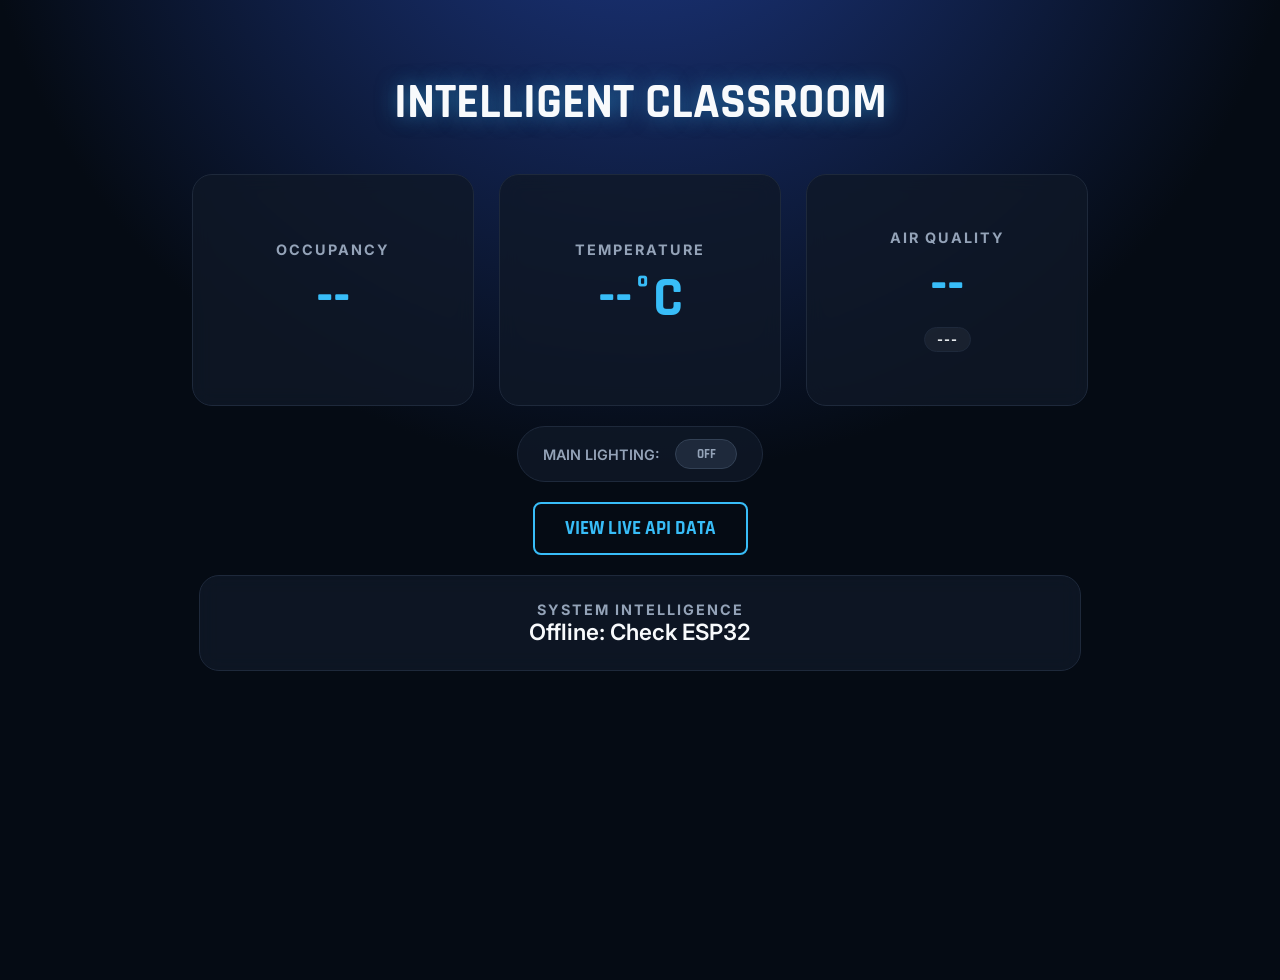
<file: index.html>
<!DOCTYPE html>
<html lang="en">
<head>
    <meta charset="UTF-8">
    <meta name="viewport" content="width=device-width, initial-scale=1.0">
    <title>Classroom Command Center</title>
    <link href="https://fonts.googleapis.com/css2?family=Rajdhani:wght@500;700&family=Inter:wght@400;600&display=swap" rel="stylesheet">
    <link rel="stylesheet" href="style.css">
</head>
<body>

    <h1>Intelligent Classroom</h1>

    <div class="dashboard-grid">
        <div class="card">
            <h2>Occupancy</h2>
            <p id="occ-value" class="data-value loading">--</p>
        </div>

        <div class="card">
            <h2>Temperature</h2>
            <p id="temp-value" class="data-value loading">--°C</p>
        </div>

        <div class="card">
            <h2>Air Quality</h2>
            <p id="aqi-value" class="data-value loading">--</p>
            <div id="aqi-badge" class="badge">---</div>
        </div>
    </div>

    <div class="small-block">
        <span class="light-label">Main Lighting:</span>
        <div id="light-indicator" class="status-lamp small">OFF</div>
    </div>
    <div style="text-align: center; margin-bottom: 20px;">
        <a href="http://172.24.50.190:5000/attendance" target="_blank" class="nav-btn">View Live API Data</a>
    </div>
    <div id="status-card" class="card main-status">
        <h2>System Intelligence</h2>
        <p id="status-message" class="loading">Syncing Nodes...</p>
    </div>

    <script src="script.js"></script>
</body>
</html>
</file>
<file: style.css>
:root {
    --bg-color: #050b14;
    --card-bg: rgba(16, 24, 39, 0.8);
    --border-color: #1e293b;
    --text-main: #f8fafc;
    --text-muted: #94a3b8;
    --neon-blue: #38bdf8;
}

body {
    font-family: 'Inter', sans-serif;
    background-color: var(--bg-color);
    background-image: radial-gradient(circle at 50% -20%, #1e3a8a 0%, var(--bg-color) 50%);
    color: var(--text-main);
    text-align: center;
    margin: 0;
    padding: 40px 20px;
    display: flex;
    flex-direction: column;
    align-items: center;
    min-height: 100vh;
}

h1 {
    font-family: 'Rajdhani', sans-serif;
    font-size: 3rem;
    text-transform: uppercase;
    text-shadow: 0 0 20px rgba(56, 189, 248, 0.5);
    margin-bottom: 40px;
}

.dashboard-grid {
    display: flex;
    gap: 25px;
    flex-wrap: wrap;
    justify-content: center;
    margin-bottom: 20px;
    max-width: 1000px; 
}

/* --- Metric Cards --- */
.card {
    background: var(--card-bg);
    border: 1px solid var(--border-color);
    backdrop-filter: blur(10px);
    border-radius: 20px;
    padding: 20px;
    width: 240px; 
    height: 190px; /* Fixed height for symmetry */
    display: flex;
    flex-direction: column;
    justify-content: center;
    align-items: center;
    transition: all 0.5s cubic-bezier(0.4, 0, 0.2, 1);
}

.card h2 {
    font-size: 0.9rem;
    text-transform: uppercase;
    letter-spacing: 2px;
    color: var(--text-muted);
    margin: 0;
}

.data-value {
    font-family: 'Rajdhani', sans-serif;
    font-size: 3.5rem;
    font-weight: 700;
    margin: 5px 0;
    color: var(--neon-blue);
}

/* --- AQI Badge --- */
.badge {
    font-size: 0.8rem;
    font-weight: 700;
    padding: 4px 12px;
    border-radius: 20px;
    border: 1px solid var(--border-color);
    background: rgba(255, 255, 255, 0.05);
    text-transform: uppercase;
    letter-spacing: 1px;
}

/* --- Light Status Pill --- */
.small-block {
    display: flex;
    align-items: center;
    gap: 15px;
    background: var(--card-bg);
    border: 1px solid var(--border-color);
    padding: 12px 25px;
    border-radius: 50px;
    margin-bottom: 20px;
}

.light-label {
    font-size: 0.9rem;
    font-weight: 600;
    color: var(--text-muted);
    text-transform: uppercase;
}

.status-lamp.small {
    width: 60px;
    height: 28px;
    border-radius: 20px;
    background: #1e293b;
    border: 1px solid #334155;
    display: flex;
    align-items: center;
    justify-content: center;
    font-weight: 800;
    font-size: 0.8rem;
    font-family: 'Rajdhani', sans-serif;
    transition: all 0.4s ease;
    color: var(--text-muted);
}

.status-lamp.small.active {
    background: #22c55e;
    color: #050b14;
    border-color: #4ade80;
    box-shadow: 0 0 15px rgba(34, 197, 94, 0.6);
}

/* --- Main Message Bar --- */
#status-card.main-status {
    width: 100%;
    max-width: 830px;
    height: auto;
    padding: 25px;
}

#status-message {
    font-size: 1.4rem;
    font-weight: 600;
    margin: 0;
}

/* Animations */
.loading { animation: pulse 2s infinite ease-in-out; }
@keyframes pulse { 0% { opacity: 0.3; } 50% { opacity: 0.8; } 100% { opacity: 0.3; } }

@media (max-width: 600px) {
    .card { width: 90%; height: auto; }
    h1 { font-size: 2rem; }
    .dashboard-grid { flex-direction: column; align-items: center; }
}
.nav-btn {
    display: inline-block;
    background: transparent;
    color: var(--neon-blue);
    border: 2px solid var(--neon-blue);
    padding: 12px 30px;
    font-family: 'Rajdhani', sans-serif;
    font-size: 1.2rem;
    font-weight: 700;
    text-transform: uppercase;
    text-decoration: none;
    border-radius: 8px;
    transition: all 0.3s ease;
}
.nav-btn:hover {
    background: var(--neon-blue);
    color: #050b14;
    box-shadow: 0 0 15px var(--neon-blue);
}
</file>
